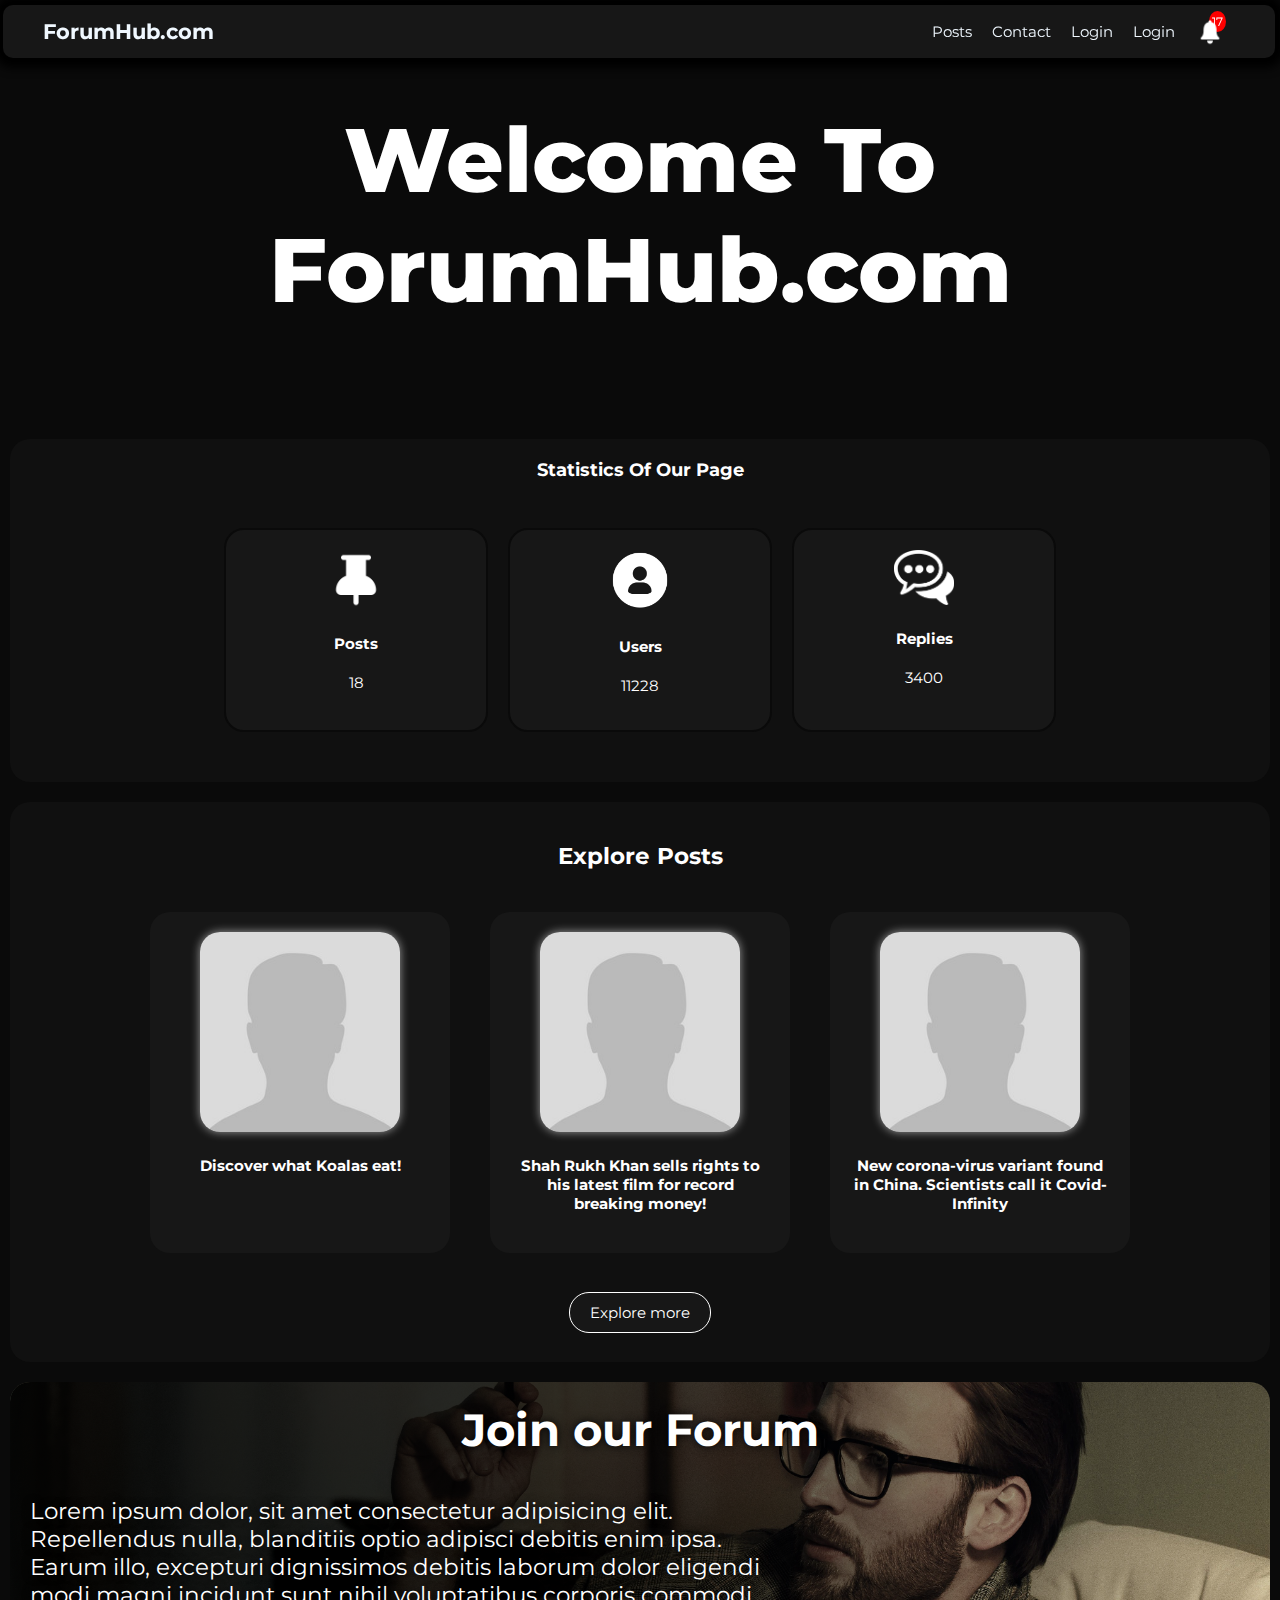
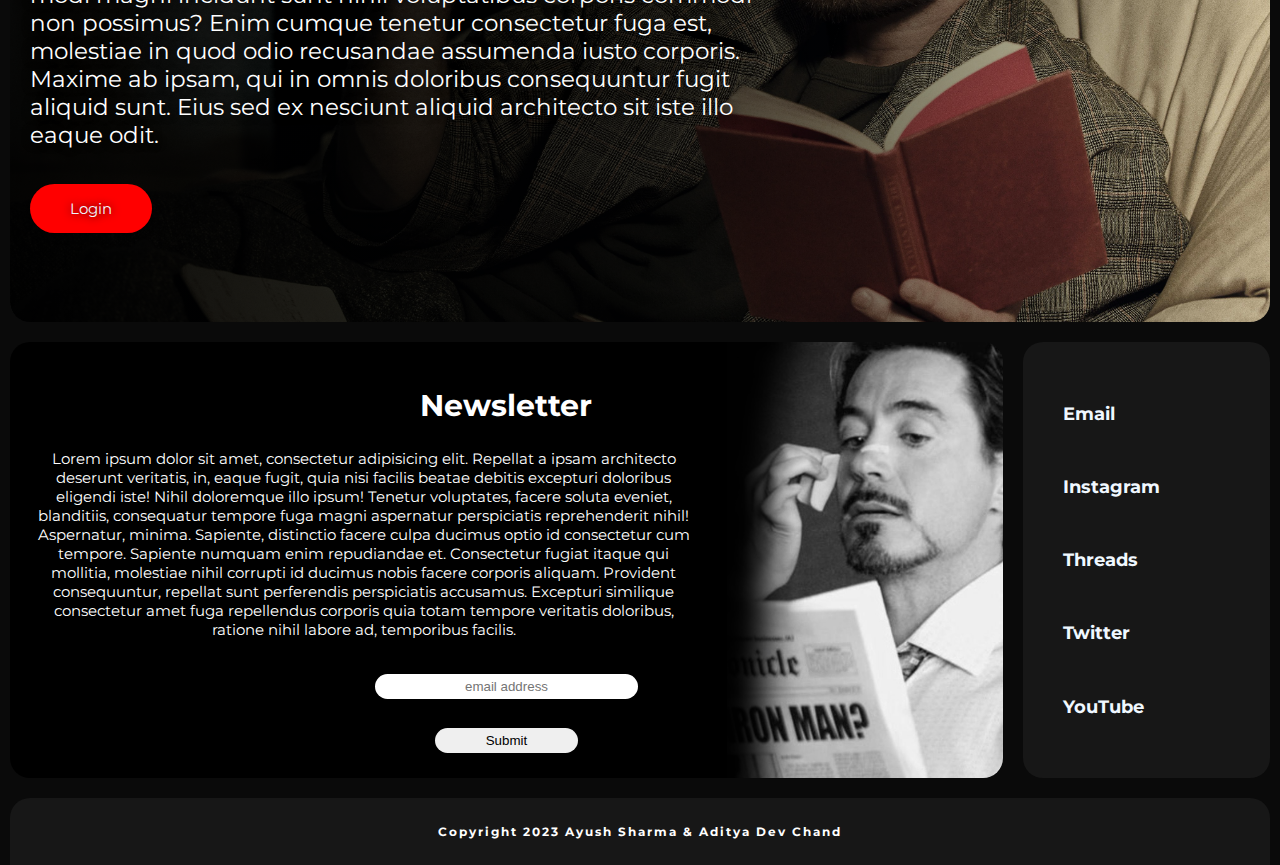
<file: index.html>
<!DOCTYPE html>
<html lang="en">
<head>
    <meta charset="UTF-8">
    <meta name="viewport" content="width=device-width, initial-scale=1.0">
    <title>Forum Page</title>
    <link rel="stylesheet" href="forum.css">
    <link href="https://fonts.googleapis.com/css2?family=Montserrat&display=swap" rel="stylesheet">

</head>
<body>
    <nav class="navbar grid">
        <h1 id="logo">ForumHub.com</h1>
        <ul>
            <li><a href="post-page.html">Posts</a></li>
            <li><a href="#contact">Contact</a></li>
            <!-- <li><a href="login.html" class="login-btn">Login</a></li> -->
            <li><a href="profile.html"><span id="usernameContainer"></span></a></li>
            <li id="loginContainer"><a href="login.html" class="login-btn">Login</a></li>
            <li>
                <div class="icon" onclick="toggleNotifi()">
                    <img src="assets/notification.png" alt="">
                    <span>17</span>
                </div>
                <div class="notifi-box" id="notify-box">
                    <h2>Notification: 
                        <span>17</span>
                    </h2>
                    <div class="notifi-item">
                        <img src="assets/profile.png" alt="">
                        <div class="text">
                            <h4>username</h4>
                            <p>@Lorem ipsum dolor sit amet.</p>
                        </div>
                    </div>
                

                    <div class="notifi-item">
                        <img src="assets/profile.png" alt="">
                        <div class="text">
                            <h4>username</h4>
                            <p>@Lorem ipsum dolor sit amet.</p>
                        </div>
                    </div>

                    <div class="notifi-item">
                        <img src="assets/profile.png" alt="">
                        <div class="text">
                            <h4>username</h4>
                            <p>@Lorem ipsum dolor sit amet.</p>
                        </div>
                    </div>

                    <div class="notifi-item">
                        <img src="assets/profile.png" alt="">
                         <div class="text">
                            <h4>username</h4>
                            <p>@Lorem ipsum dolor sit amet.</p>
                        </div>
                    </div>
                </div>
            </li>

        </ul>
    </nav>

    <section class="welcome grid">
        <h2>Welcome To <br>ForumHub.com</h2>
    </section>
    
    <section class="stats">
        <h3>Statistics Of Our Page</h3>

        <div class="stat-box ">
            <div class="pin">
                <img src="assets/pin.png" alt="pin icon">
                <h4>Posts</h4>
                <p class="count">18</p>
            </div>
            <div class="announce">    
                <img src="assets/profile-stat.png" alt="pin icon">
                <h4>Users</h4>
                <p class="count">11228</p>
            </div>
            <div class="convo">
                <img src="assets/convo.png" alt="convo icon">
                <h4>Replies</h4>
                <p class="count">3400</p>
            </div>
        </div>
    </section>

    <section class="posts">
        <h3>Explore Posts</h3>

        <div class="post-grid">
            <div class="post-box">
                <img src="assets/profile.png" alt="">
                <h4>Discover what Koalas eat!</h4>
            </div>
            <div class="post-box">
                <img src="assets/profile.png" alt="">
                <h4>Shah Rukh Khan sells rights to his latest film for record breaking money!</h4>
            </div>
            <div class="post-box">
                <img src="assets/profile.png" alt="">
                <h4>New corona-virus variant found in China. Scientists call it Covid-Infinity</h4>
            </div>
        </div>

        <div class="posts-btn">
            <a href="post-page.html" id="postbtn">Explore more</a>
        </div>
    </section>

    <section class="join">
        <div class="grad">
            <h2>Join our Forum</h2>
            <p class="leading">Lorem ipsum dolor, sit amet consectetur adipisicing elit. Repellendus nulla, blanditiis optio adipisci debitis enim ipsa. Earum illo, excepturi dignissimos debitis laborum dolor eligendi modi magni incidunt sunt nihil voluptatibus corporis commodi non possimus? Enim cumque tenetur consectetur fuga est, molestiae in quod odio recusandae assumenda iusto corporis. Maxime ab ipsam, qui in omnis doloribus consequuntur fugit aliquid sunt. Eius sed ex nesciunt aliquid architecto sit iste illo eaque odit.</p>
            <div class="join-btn">
                <a href="login.html" id="btn">Login</a>
            </div>
        </div>
    </section>

    <section class="news-cont grid">
        <div class="newsletter">
            <h2>Newsletter</h2>
            <p class="news-lead">Lorem ipsum dolor sit amet, consectetur adipisicing elit. Repellat a ipsam architecto deserunt veritatis, in, eaque fugit, quia nisi facilis beatae debitis excepturi doloribus eligendi iste! Nihil doloremque illo ipsum! Tenetur voluptates, facere soluta eveniet, blanditiis, consequatur tempore fuga magni aspernatur perspiciatis reprehenderit nihil! Aspernatur, minima. Sapiente, distinctio facere culpa ducimus optio id consectetur cum tempore. Sapiente numquam enim repudiandae et. Consectetur fugiat itaque qui mollitia, molestiae nihil corrupti id ducimus nobis facere corporis aliquam. Provident consequuntur, repellat sunt perferendis perspiciatis accusamus. Excepturi similique consectetur amet fuga repellendus corporis quia totam tempore veritatis doloribus, ratione nihil labore ad, temporibus facilis.</p>
            <form action="" id="news-form">
                <input type="email" id="news-box" placeholder="email address">
                <br>
                <input type="submit" id="sub">
            </form>
        </div>

        <div class="contact-us grid" id="contact">
            <div class="socials grid">

                <a href=""><h3>Email</h3></a>
                <a href=""><h3>Instagram</h3></a>
                <a href=""><h3>Threads</h3></a>
                <a href=""><h3>Twitter</h3></a>
                <a href=""><h3>YouTube</h3></a>
            </div>
        </div>
    </section>

    <footer>
        <h4>Copyright 2023 Ayush Sharma & Aditya Dev Chand</h4>
    </footer>
    <script>
         var username = localStorage.getItem('username');

// Retrieve the username from localStorage
var username = localStorage.getItem('username');

// Update the usernameContainer with the username
var usernameContainer = document.getElementById('usernameContainer');
var loginContainer = document.getElementById('loginContainer');

if (username) {
    usernameContainer.textContent = username;
    usernameContainer.classList.add('login-btn');
    usernameContainer.setAttribute('href', 'profile.html');
    loginContainer.style.display = 'none';
} else {
    usernameContainer.innerHTML = '<a href="login.html" class="login-btn">Login</a>';
}

// NOTIFICATION PANEL 

var box = document.getElementById('notify-box');
var down = false;

function toggleNotifi(){
    if (down){
        box.style.height = '0px';
        box.style.opacity =0;
        down = false;
    }
    else{
        box.style.height = '510px'
        box.style.opacity = 1;
        down = true;
    }
}

    </script>
</body>
</html>
</file>
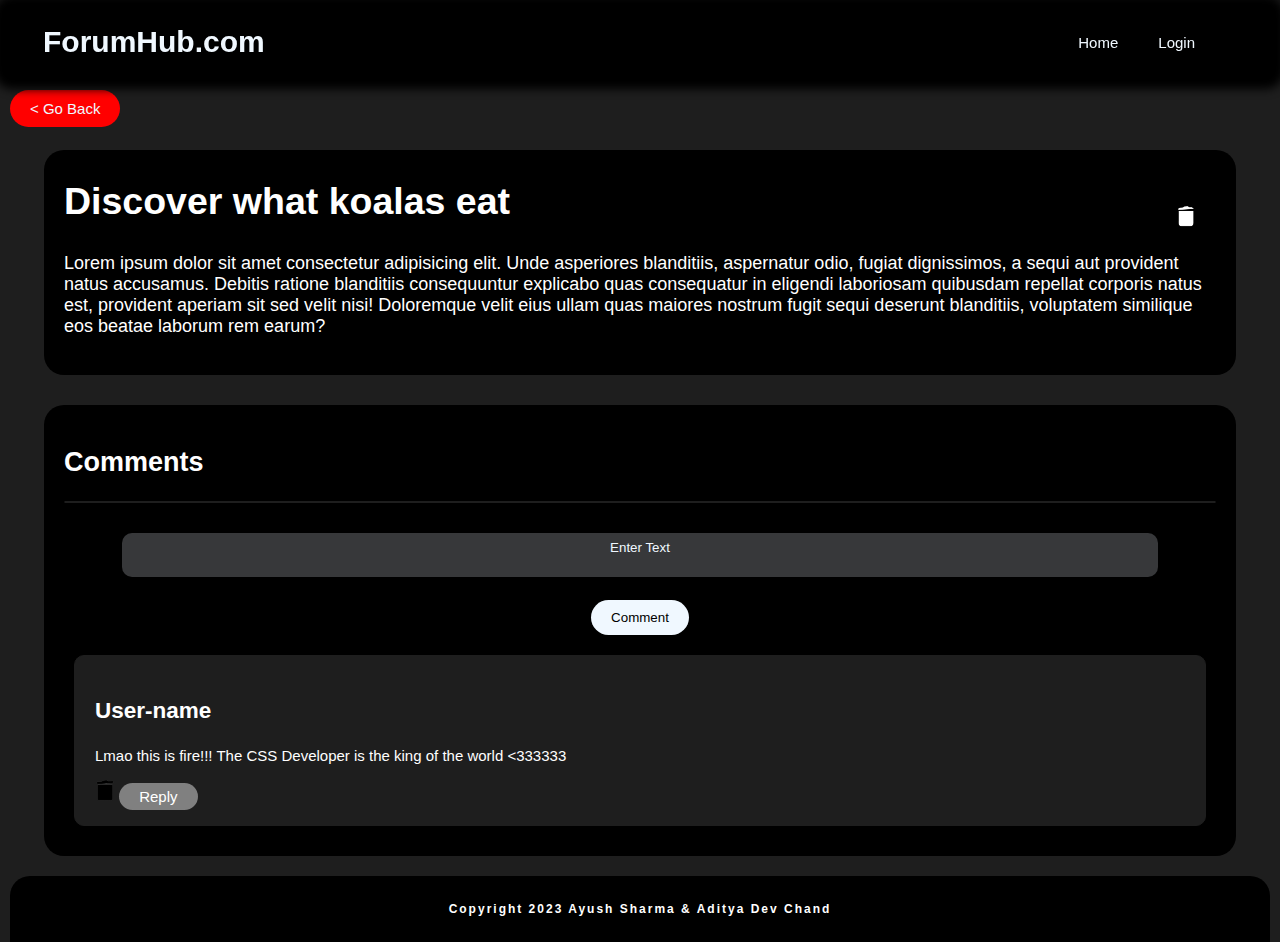
<file: post-click.html>
<!DOCTYPE html>
<html lang="en">
<head>
    <meta charset="UTF-8">
    <meta name="viewport" content="width=device-width, initial-scale=1.0">
    <title>Post Topic</title>
    <link rel="stylesheet" href="post-click.css">
</head>
<body>
    <div id="toast" class="toast">
        <p>Nigga you sure you wanna delete??</p>
  <button id="yesButton">Yes</button>
  <button id="noButton">No</button>
    </div>
    <div id="commentToast" class="toast">
        <p>Your comment is deleted.</p>
        <button id="commentYesButton">OK</button>
    </div>
    

    <nav class="navbar grid">
        <h1 id="logo">ForumHub.com</h1>
        <ul>
            <li><a href="index.html">Home</a></li>
            <li><a href="profile.html"><span id="usernameContainer"></span></a></li>
            <li id="loginContainer"><a href="login.html" class="login-btn">Login</a></li>
        </ul>
    </nav>
    <section class="goback">
        <a href="index.html" id="back-btn">&lt; Go Back</a>
    </section>

    <section class="container">
        <div class="heading">
            <div class="delete">
                <img src="assets/delete.png" alt="">
            </div>
            <h1>Discover what koalas eat</h1>
            <p>Lorem ipsum dolor sit amet consectetur adipisicing elit. Unde asperiores blanditiis, aspernatur odio, fugiat dignissimos, a sequi aut provident natus accusamus. Debitis ratione blanditiis consequuntur explicabo quas consequatur in eligendi laboriosam quibusdam repellat corporis natus est, provident aperiam sit sed velit nisi! Doloremque velit eius ullam quas maiores nostrum fugit sequi deserunt blanditiis, voluptatem similique eos beatae laborum rem earum?</p>
        </div>
    </section>

    <section class="comment-container">
        <div class="title">
            <h2>Comments</h2>
            <hr>
        </div>
        <div class="add-comment">
            <form>                
                <textarea id="textinput" required placeholder="Enter Text" onkeyup="textAreaAdjust(this)" style="overflow:hidden"></textarea>
                <br>
                <button type="submit">Comment</button>
            </form>
        </div>
        <div class="comment-box">
            <h3>User-name</h3>
            <p>Lmao this is fire!!! The CSS Developer is the king of the world <333333</p>
            <img src="./assets/delete.png" alt="" width="20px" id="commentdelete">
            <a href="#" onclick="Reply()" id="reply-btn">Reply</a>
            <div class="reply-container">
            <textarea id="textinput" required placeholder="Enter Text" onkeyup="textAreaAdjust(this)" style="overflow:hidden"></textarea>
                <br>
                <button type="submit" id="sub">Reply</button>
                </div>
        </div>
        

    </section>
    <footer>
        <h4>Copyright 2023 Ayush Sharma & Aditya Dev Chand</h4>
    </footer>
    <script>
        // RESIZE TEXT AREA --DO NOT DELETE--
function textAreaAdjust(element) {
  element.style.height = "1px";
  element.style.height = (25+element.scrollHeight)+"px";
}
const textinput = document.getElementById('textinput');
const sub = document.getElementById('sub');
const reply = document.getElementById('reply-btn');
function Reply() {
  const replyContainers = document.querySelectorAll('.reply-container');
  
  // Loop through all reply containers and set their display to "block"
  replyContainers.forEach(function (container) {
    container.style.display = "block";
    reply.style.display = "none";
  });
}
const deleteButton = document.querySelector('.delete img');
const toast = document.getElementById('toast');
const yesButton = document.getElementById('yesButton');
const noButton = document.getElementById('noButton');

deleteButton.addEventListener('click', function () {
  // Show the toast message
  toast.style.display = 'block';
  
  // Hide the toast message when either "Yes" or "No" button is clicked
  yesButton.addEventListener('click', function () {
    toast.style.display = 'none';
    // Perform the "Yes" action here if needed
  });

  noButton.addEventListener('click', function () {
    toast.style.display = 'none';
    // Perform the "No" action here if needed
  });
});
const commentDeleteButton = document.getElementById('commentdelete');
const commentToast = document.getElementById('commentToast');
const commentYesButton = document.getElementById('commentYesButton');

commentDeleteButton.addEventListener('click', function () {
  // Show the comment delete toast message
  commentToast.style.display = 'block';
  
  // Hide the comment delete toast message when the "OK" button is clicked
  commentYesButton.addEventListener('click', function () {
    commentToast.style.display = 'none';
    // Perform any additional actions needed after deleting the comment
  });
});



    </script>
</body>
</html>
</file>
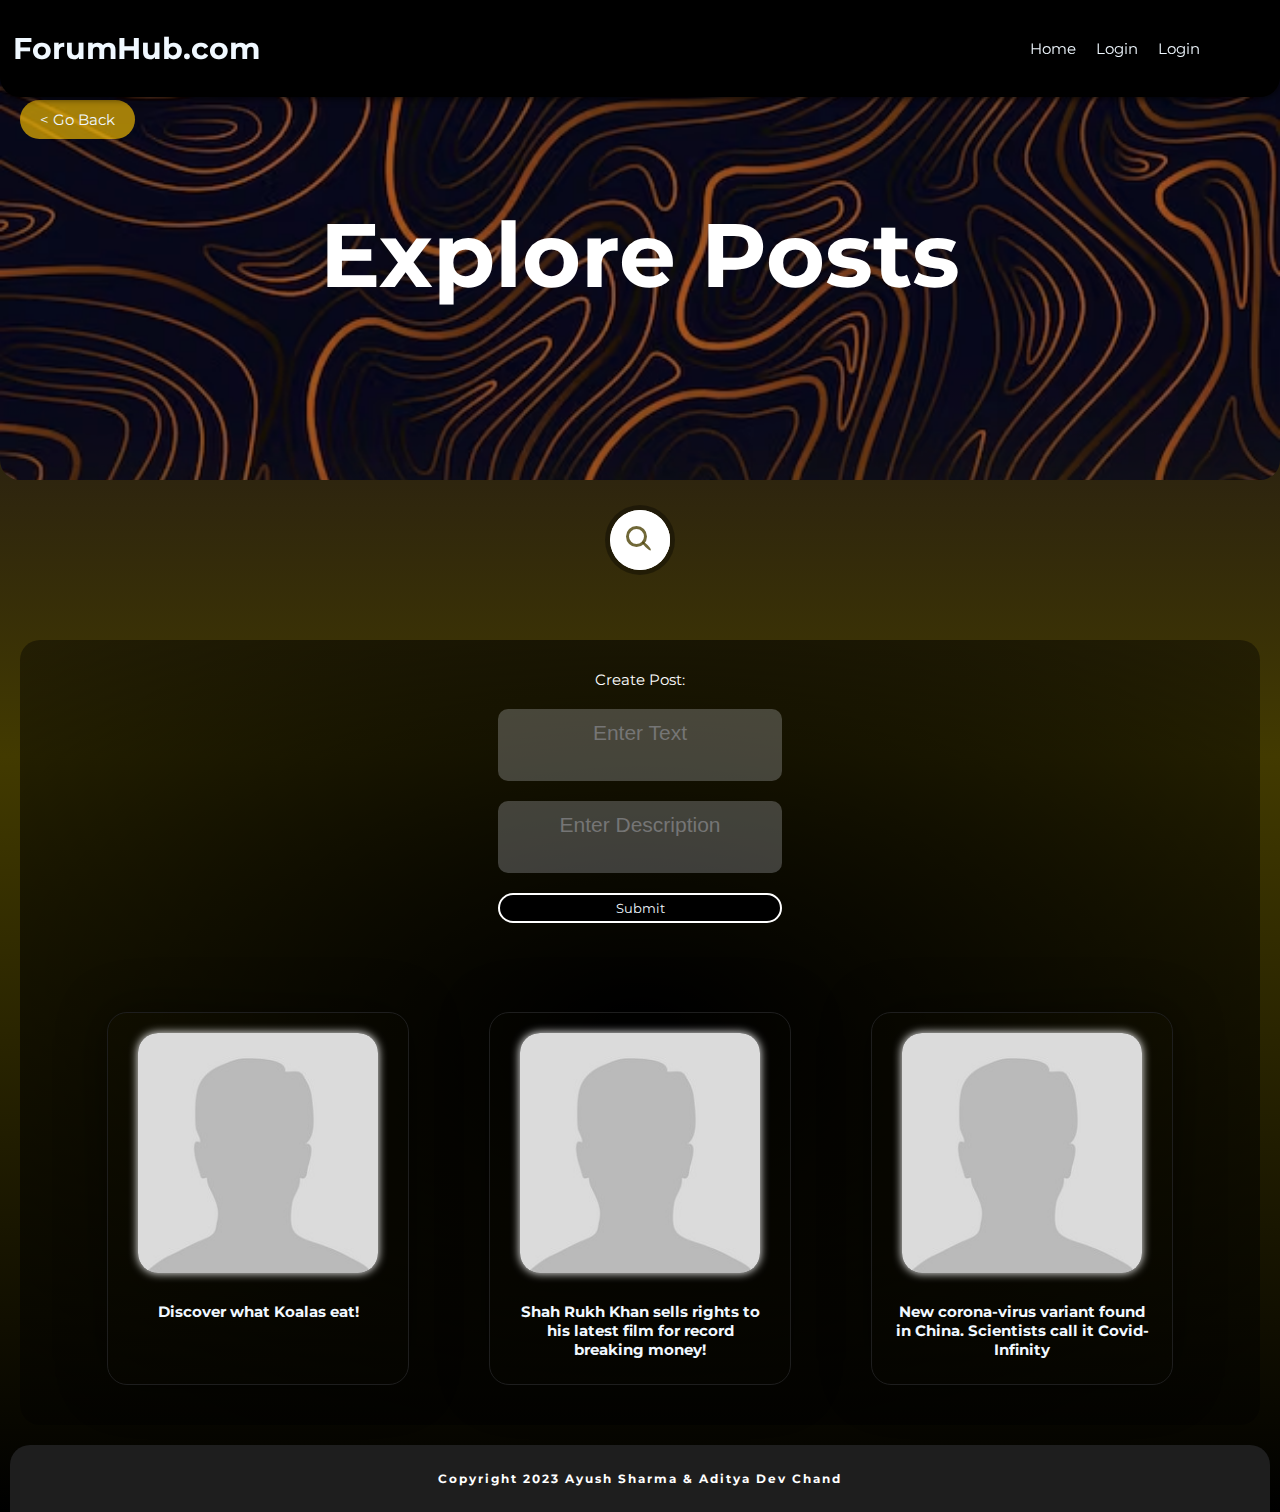
<file: post-page.html>
<!DOCTYPE html>
<html lang="en">
<head>
    <meta charset="UTF-8">
    <meta name="viewport" content="width=device-width, initial-scale=1.0">
    <title>Explore Posts | ForumHub</title>
    <link rel="stylesheet" href="post-page.css">
    <link href="https://fonts.googleapis.com/css2?family=Montserrat&display=swap" rel="stylesheet">

</head>
<body>
    <nav class="navbar grid">
        <h1 id="logo">ForumHub.com</h1>
        <ul>
            <li><a href="index.html">Home</a></li>
            <li><a href="profile.html"><span id="usernameContainer"></span></a></li>
            <li id="loginContainer"><a href="login.html" class="login-btn">Login</a></li>
        </ul>
    </nav>
    <section class="goback">
        <a href="index.html" id="back-btn">&lt; Go Back</a>
    </section>
    <section class="welcome">
        <h1>Explore Posts</h1>
    </section>
    <section class="search">
       <div class="icon"></div>
       <div class="input">
        <input type="text" placeholder="Search" id="Mysearch">
       </div>
       <span class="clear" onclick="document.getElementById('Mysearch').value = ''"></span>
    </section>

    <section class="posts">
        <div class="post-container grid">
            <div class="forScript">
                <form id="enter-post">
                    <label for="textinput   ">Create Post:</label>
                    <textarea id="textinput" required placeholder="Enter Text" onkeyup="textAreaAdjust(this)" style="overflow:hidden"></textarea>
                    <textarea id="textinput" required placeholder="Enter Description" onkeyup="textAreaAdjust(this)" style="overflow:hidden"></textarea>

                    <button type="submit">Submit</button>
                </form>
                <br>
            </div>
                <div class="box-container">

                    <div class="box">
                      <a href="post-click.html">
                          <img src="assets/profile.png" alt="">
                          <h4>Discover what Koalas eat!</h4>
                        </a>
                    </div>
                    <div class="box">
                       <a href="">
                           <img src="assets/profile.png" alt="">
                           <h4>Shah Rukh Khan sells rights to his latest film for record breaking money!</h4>
                        </a>
                    </div>
                    <div class="box">
                       <a href="">
                           <img src="assets/profile.png" alt="">
                           <h4>New corona-virus variant found in China. Scientists call it Covid-Infinity</h4>
                        </a>
                    </div>
                </div>
            
        </div>
    </section>

    <footer>
        <h4>Copyright 2023 Ayush Sharma & Aditya Dev Chand</h4>
    </footer>

</body>
<script>
// Get the form element and the post container
const form = document.getElementById('enter-post');
const postContainer = document.querySelector('.post-container');

// Add an event listener to the form submission
form.addEventListener('submit', function(event) {
  event.preventDefault(); // Prevent form submission

  // Get the text input value
  const userInput = document.getElementById('textinput').value;

  // Create a new row container
  const newRow = document.createElement('div');
  newRow.classList.add('row');

  // Create a new box element
  const newBox = document.createElement('div');
  newBox.classList.add('box');

  // Create an image element
  const image = document.createElement('img');
  image.src = 'assets/profile.png';
  image.alt = '';

  // Create a heading element
  const heading = document.createElement('h4');
  heading.textContent = userInput;

  // Append the image and heading elements to the new box
  newBox.appendChild(image);
  newBox.appendChild(heading);

  // Append the new box to the new row
  newRow.appendChild(newBox);

  // Append the new row to the post container
  postContainer.appendChild(newRow);

  // Clear the input value
  document.getElementById('textinput').value = '';
});
var username = localStorage.getItem('username');

// Retrieve the username from localStorage
var username = localStorage.getItem('username');

// Update the usernameContainer with the username
var usernameContainer = document.getElementById('usernameContainer');
var loginContainer = document.getElementById('loginContainer');

if (username) {
    usernameContainer.textContent = username;
    usernameContainer.classList.add('login-btn');
    usernameContainer.setAttribute('href', 'profile.html');
    loginContainer.style.display = 'none';
} else {
    usernameContainer.innerHTML = '<a href="login.html" class="login-btn">Login</a>';
}






// RESIZE TEXT AREA --DO NOT DELETE--
function textAreaAdjust(element) {
  element.style.height = "1px";
  element.style.height = (25+element.scrollHeight)+"px";
}

// SEARCH BAR CLEARING SCRIPT DO NOT DELETE 
const icon = document.querySelector('.icon');
const search = document.querySelector('.search');
icon.onclick = function(){
    search.classList.toggle('active')
}
</script>
</html>
</file>
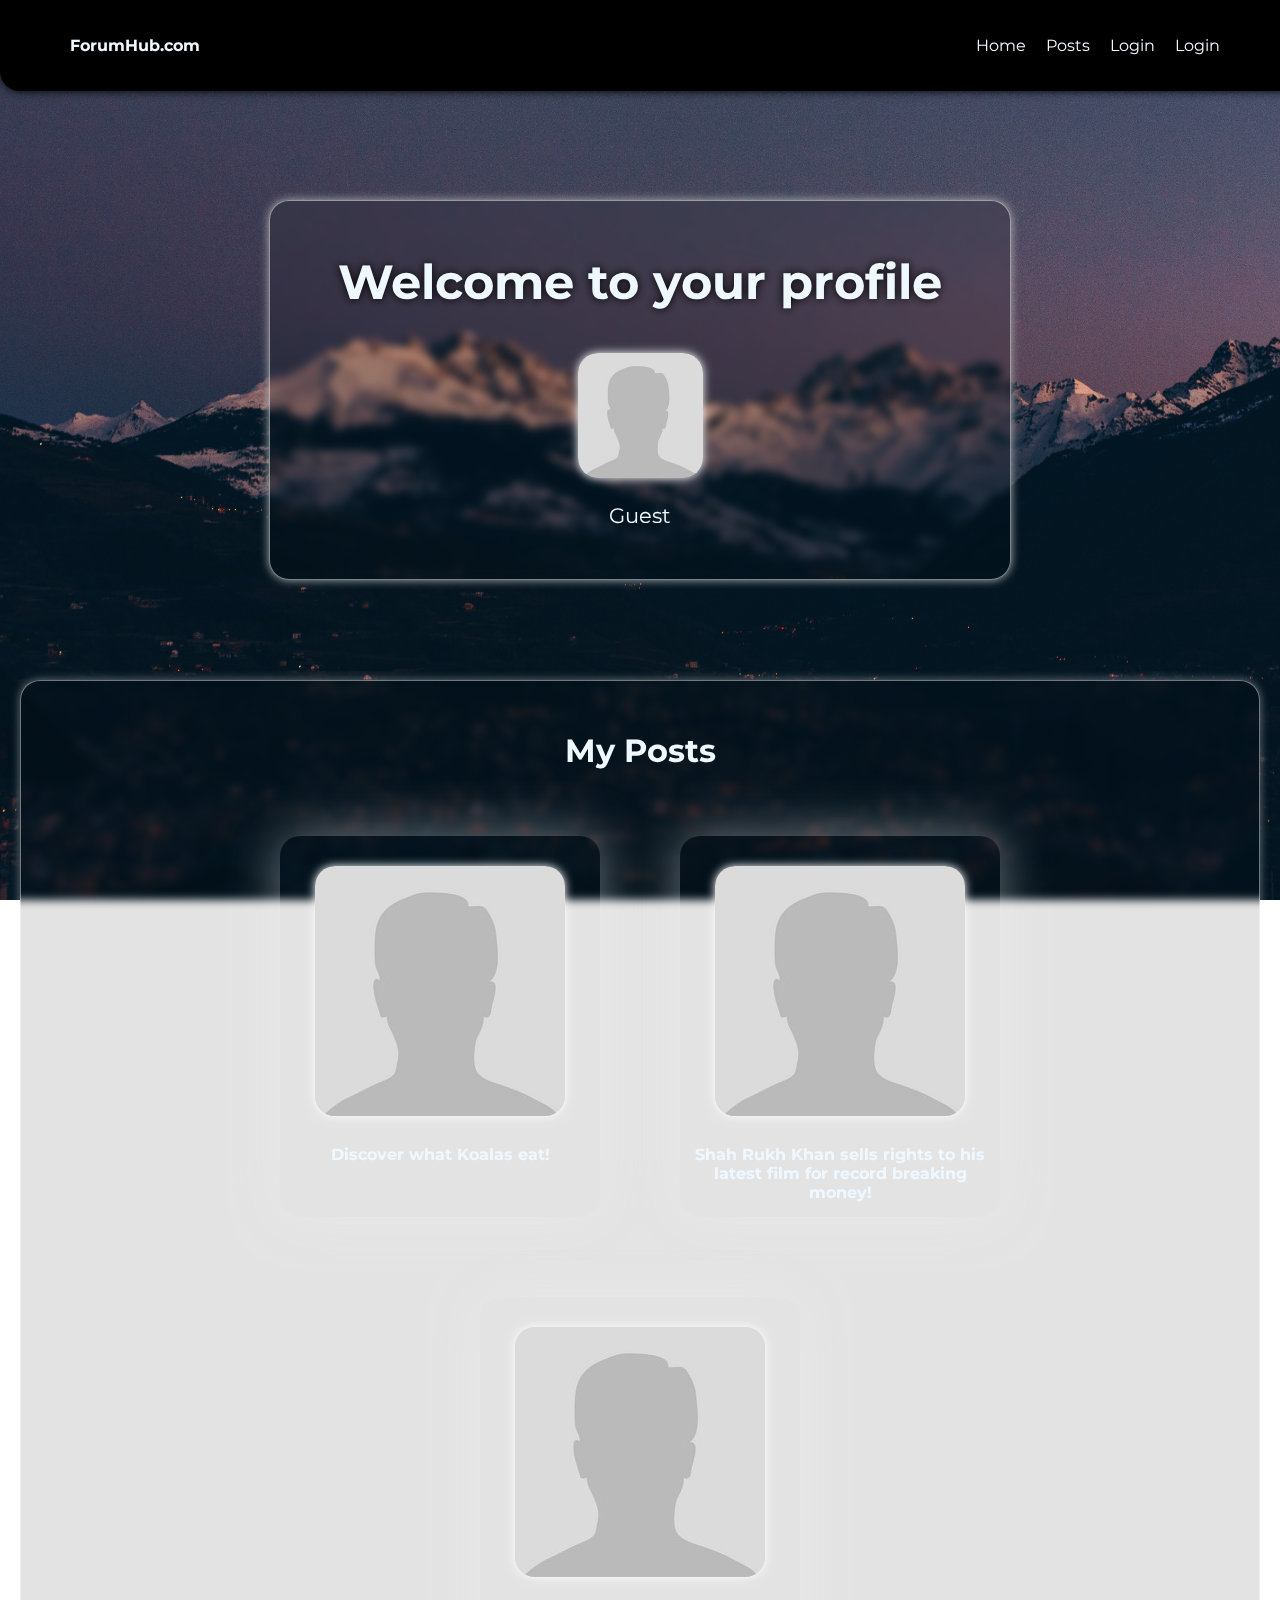
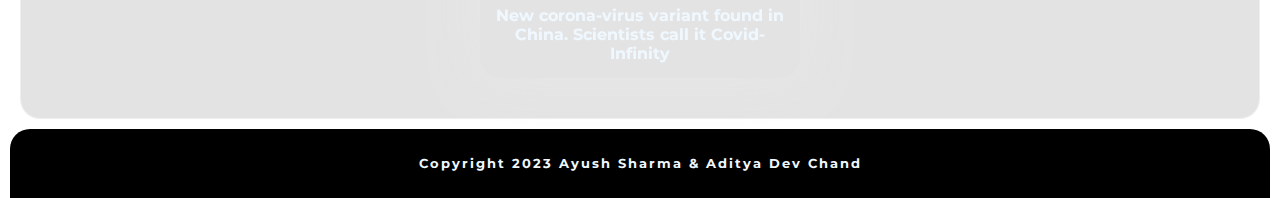
<file: profile.html>
<!DOCTYPE html>
<html>
<head>
    <title>Profile Page</title>
    <link rel="stylesheet" href="profile.css">
    <meta name="viewport" content="width=device-width, initial-scale=1.0">

    <link href="https://fonts.googleapis.com/css2?family=Montserrat&display=swap" rel="stylesheet">

</head>
<body>
    <div id="toast" class="toast">Hogya bhai tu login</div>

    <nav class="navbar grid">
        <h1 id="logo">ForumHub.com</h1>
        <ul>
            <li><a href="index.html">Home</a></li>
            <li><a href="post-page.html">Posts</a></li>
            <li><span id="usernameContainer"></span></li>
            <li id="loginContainer" style="display: none;"><a href="login.html" class="login-btn">Login</a></li>
            <li id="logoutContainer" style="display: none;"><button  id="logoutButton" class="login-btn">Logout</button></li>
        </ul>
    </nav>
<div class="whole-container">

    <div id="logout-message"></div>
    
    
    <section class="container">
        <div class="welcome">
            <h1>Welcome to your profile</h1>
        </div>
        <div class="box">
            <img src="assets/profile.png" alt="">
            <p id="username"></p>
        </div>
    </section>
    
    <section class="my-posts">
        <div class="box-container">
            <h2>My Posts</h2>
            <div class="post-box">
              <a href="post-click.html">
                  <img src="assets/profile.png" alt="">
                  <h4>Discover what Koalas eat!</h4>
                </a>
            </div>
            <div class="post-box">
               <a href="">
                   <img src="assets/profile.png" alt="">
                   <h4>Shah Rukh Khan sells rights to his latest film for record breaking money!</h4>
                </a>
            </div>
            <div class="post-box">
               <a href="">
                   <img src="assets/profile.png" alt="">
                   <h4>New corona-virus variant found in China. Scientists call it Covid-Infinity</h4>
                </a>
            </div>
            
    </section>

    <footer>
        <h4>Copyright 2023 Ayush Sharma & Aditya Dev Chand</h4>
    </footer>
</div>
    <script>
        // Retrieve the username from localStorage
        var username = localStorage.getItem('username');

        // Display the username in the profile page
        document.getElementById('username').textContent = 'Username: ' + username;
        
// Retrieve the username from localStorage
var username = localStorage.getItem('username');

// Update the username in the profile section
var usernameElement = document.getElementById('username');
if (username) {
    usernameElement.textContent = username;
} else {
    usernameElement.textContent = 'Guest';
}

// Show/hide the login/logout buttons in the navigation bar
var usernameContainer = document.getElementById('usernameContainer');
var loginContainer = document.getElementById('loginContainer');
var logoutContainer = document.getElementById('logoutContainer');

if (username) {
    usernameContainer.textContent = username;
    logoutContainer.style.display = 'block';
} else {
    usernameContainer.innerHTML = '<a href="login.html" class="login-btn">Login</a>';
    loginContainer.style.display = 'block';
}


// LOGOUT MESSAGE DO NOT REMOVE 

// Add event listener to the logout button
var logoutButton = document.getElementById('logoutButton');
logoutButton.addEventListener('click', function(event) {
    event.preventDefault();

    // Clear the username from localStorage
    localStorage.removeItem('username');

    // Set the logout message
    var logoutMessage = document.getElementById('logout-message');
    logoutMessage.textContent = 'You have been logged out.';

    // Show the logout message
    logoutMessage.style.display = 'block';

    // Redirect to the login page after 2 seconds
    setTimeout(function() {
        window.location.href = 'login.html';
    }, 2000);
});

// TOAST MESSAGE 
var isLoggedIn = true; // Change this to your actual login logic

if (isLoggedIn) {
  // Show the toast message
  var toast = document.getElementById('toast');
  toast.textContent = 'You are logged in';
  toast.style.backgroundColor = '#28a745'; // Green color for success
  toast.style.display = 'block';

  // Hide the toast message after 2 seconds (2000 milliseconds)
  setTimeout(function () {
    toast.style.display = 'none';
  }, 2000);
}



    </script>
</body>
</html>
</file>
<file: forum.css>
/* VARS */

:root {
    --primary: rgb(23, 23, 23);
    --secondary: rgb(10, 10, 10);
    --tertiary : rgb(16, 16, 16);
}

*{
    scroll-behavior: smooth;
}


/* BASE STYLES */

body {
    word-wrap: break-word;
    box-sizing: border-box;
    font-size: 15px;
    margin: 0;
    padding: 0;
    color: white;
    background-color: var(--secondary);
    font-family: 'Montserrat', sans-serif;
    overflow-x: hidden;
}

a {
    text-decoration: none;
    color: aliceblue;
}

li {
    list-style: none;
}

/* FONTS  */
h1 {
    font-size: 1.4em;
}

#logo {
    padding: 0px 0px;
    grid-column: 1/9;
    text-align: center;
}

.welcome {
    text-align: center;
    grid-column: 1/9;
    align-items: center;
    grid-row: 2;
    padding-bottom: 20px;
    font-size: 2em;
    margin: 20px;
}

/* MOBILE  */

.grid {
    display: grid;
    grid-template-columns: repeat(8, 1fr);
    grid-gap: 10px;
}

.navbar {
    background-color: var(--primary);
    color: aliceblue;
    box-shadow: 0px 0px 10px black;
    align-items: center;
 
}

.navbar ul {
    display: flex;
    display: none;
    justify-content: flex-end;
    grid-column: 6/9;
    padding: 0px 70px;
    align-self: center;
}

.navbar li {
    padding: 10px;
}

.navbar a {
    transition: 0.2s ease-in-out;
}

.stats {
    height: fit-content;
    text-align: center;
    background-color: var(--tertiary);
    margin: 10px;
    margin-bottom: 20px;
    padding-bottom: 40px;
    border-radius: 20px;
}

.stats h3 {
    padding: 20px 0px;
    text-align: center;
}

.convo {
    background-color: var(--primary);
    border: 2px solid var(--secondary);
    border-radius: 20px;
    margin: 10px;
    margin-bottom: 10px;
    padding: 20px 100px;
    transition: 0.3s ease-in-out;

}

.convo:hover {
    transform: scale(1.05);
}

.pin {
    background-color: var(--primary);
    border: 2px solid var(--secondary);
    border-radius: 20px;
    margin: 10px;
    padding: 20px 100px;
    transition: 0.3s ease-in-out;
}

.pin:hover {
    transform: scale(1.05);
}

.announce {
    background-color: var(--primary);
    border-radius: 20px;
    border: 2px solid var(--secondary);
    margin: 10px;
    padding: 20px 100px;
    transition: 0.3s ease-in-out;
}

.announce:hover {
    transform: scale(1.05);
}

.stats img {
    width: 60px;
    filter: invert();
}


.stat-box {
    display: flex;
    flex-direction: row;
    flex-wrap: wrap;
    justify-content: center;
}

.post-grid {
    display: flex;
    flex-wrap: wrap;
    justify-content: center;
}

.post-box {
    margin: 20px;
    text-align: center;
    /* border: 2px solid var(--secondary); */
    border-radius: 20px;
    width: 300px;
    padding: 20px;
    padding-top: 20px;
    background-color: var(--primary);
    box-sizing: border-box;
    word-break: break-word;
    margin-bottom: 40px;

}

.posts {
    background-color: var(--tertiary);
    margin: 10px 10px;
    margin-bottom: 20px;
    border-radius: 20px;
    overflow: hidden;
}

.posts h3 {
    margin-top: 10px;
    padding-top: 30px;
    text-align: center;
    font-size: 1.5em;
}

.post-box img {
    max-width: 200px;
    width: 90%;
    border-radius: 20px;
    box-shadow: 0px 0px 10px rgba(255, 255, 255, 0.573);
}


.join {
    padding: 20px;
    background-color: black;
    height: fit-content;
    text-shadow: 0px 0px 10px black;
    margin: 10px;
    border-radius: 20px;
}

.join h2 {
    font-size: 2em;
    margin-bottom: 40px;
    text-align: center;
}

.leading {
    width: 100%;
    font-size: 1.0em;
    margin-bottom: 50px;
}

#btn {
    background-color: red;
    text-align: center;
    padding: 15px 40px;
    border-radius: 40px;
    transition: 0.2s ease-in-out;
}

#btn:hover {
    background-color: aliceblue;
    color: red;
    font-weight: 900;
}

.join-btn {
    margin-bottom: 20px;
}

footer {
    text-align: center;
    background-color: var(--primary);
    padding: 10px;
    margin: 10px 10px 0px 10px;
    border-radius: 20px;
    border-bottom-left-radius: 0px;
    border-bottom-right-radius: 0px;
    letter-spacing: 2px;
}

footer h4 {
    font-size: 0.8em;
}

.posts-btn {
    text-align: center;
    margin: 10px;
    margin-bottom: 40px;

}

#postbtn {
    background-color: var(--primary);
    color: white;
    border: 1px solid white;
    border-radius: 20px;
    padding: 10px 20px;
    align-items: center;
    text-align: center;
    margin: 20px;
    transition: 0.3s ease-in-out;
}

#postbtn:hover {
    color: black;
    background-color: white;
    font-weight: 900;
}

.newsletter {
    border-radius: 20px;
    grid-column: 1/9;
    background-color: black;

    padding: 20px;
    margin: 10px 10px 10px 10px;
    grid-auto-rows: minmax(200px, auto);
}

.news-lead {
    width: 100%;
    text-align: center;
}

.contact-us {
    border-radius: 20px;
    grid-column: 1/9;
    background-color: black;
    padding: 20px;
    margin: 10px;
}

.socials {
    display: flex;
    flex-wrap: wrap;
    padding: 20px;
    margin: 0px;
    text-align: center;
}

.news-cont h2 {
    font-size: 2em;
    text-align: center;
}

.news-cont form {
    margin-top: 30px;
    display: flex;
    flex-direction: column;
    justify-content: center;
    align-items: center;
}

.news-cont input {
    margin: 5px;
}

#news-box {
    padding: 5px 60px;
    border: none;
    width: 15%;
    border-radius: 20px;
    text-align: center;
}

#sub {
    border: none;
    /* width: 15%; */
    padding: 5px 20px;
    border-radius: 20px;
    transition: 0.2s ease-in-out;
}

#sub:hover {
    background-color: red;
    color: aliceblue;
}

.login-btn {
    display: block;
}

.navbar a:hover {
    color: red;
    text-shadow: 0px 0px 10px white;
}

.socials a {
    transition: 0.2s ease-in-out;
}
.socials{
    text-align: center;
    align-items: center;
}

.socials a:hover {
    text-shadow: 0px 0px 10px white;
}

.icon {
    cursor: pointer;
    margin-right: -100px;
    transition: 0.2s ease-in-out;
    line-height: 60px;
}
.icon:hover{
    filter: drop-shadow(0px 0px 10px red);
    
}

.icon span {
    background: #f00;
    padding: 3px;
    font-size: 0.8em;
    border-radius: 50%;
    color: #fff;
    vertical-align: top;
    margin-left: -20px;
}

.icon img {
    display: inline-block;
    width: 30px;
    margin-top:25px;
    filter: invert();
}

.notifi-box {
    background-color: var(--secondary);
    width: 500px;
    height: 0;
    opacity: 0;
    overflow-y: scroll;
    transition: 0.3s all ease-in-out;
    position: absolute;
    top: 50px;
    border-radius: 20px;
    box-shadow: 0px 0px 10px black;
    right: 80px;
}

.notifi-box h2 {
    font-size: 1.5em;
    text-align: center;
    margin-bottom: 10px;
    color: #999;
}

.notifi-box h2 span {
    color: #f00;
}

.notifi-item {
    display: flex;
    border-bottom: 1px solid #eee;
    padding: 15px 15px;
    margin-bottom: 15px;
    cursor: pointer;
    transition: 0.2s ease-in-out;
}

.notifi-item:hover {
    background-color: #eee;
    color: var(--secondary);
}

.notifi-item img {
    display: block;
    box-shadow: 0px 0px 10px black;
    height: 100px;
    width: 100px;
    margin-right: 10px;
    border-radius: 20px;
}

.notifi-item .text h4 {
    color: #777;
    font-size: 1em;
}

@media screen and (min-width:1000px) {
    .welcome h2 {
        text-align: center;
        grid-column: 2/8;
        grid-row: 2;
        font-size: 3em;
        font-weight: 800;
    }

    /* .welcome h2::before {
        content: "";
        height: 60%;
        width: 100%;
        position: absolute;
        top: 20px;
        left: 0px;
        background: url(assets/bg3.jpg);
        background-position: center;
        background-repeat: no-repeat;
        background-size: 2300px;
        z-index: -1;
    } */
   
    
    .navbar {
        position: fixed;
        border-bottom-left-radius: 10px;
        border-bottom-right-radius: 10px;
        border-radius: 10px;
        top: 5px;
        margin-left:3px ;
        margin-right: 5px;
        box-shadow: 0px 0px 10px 10px black;
        left: 0;
        height: fit-content;
        right: 0;
        z-index: 9999;
    }

    .navbar ul {
        display: flex;
        align-items: center; 
        margin: 0px;
        height: 10px;
    }

    .join {
        padding: 20px;
        overflow: hidden;
        position: relative;
        background: url(assets/newletter.jpg);
        background-position: center;
        background-position-y: -160px;
        background-repeat: no-repeat;
        background-size: cover;
        height: 500px;
        margin: 10px;
        border-radius: 20px;
    }

    .join h2 {
        font-size: 3em;
        margin: 20px;
        margin-bottom: 40px;

    }

    .leading {
        width: 60%;
        margin: 20px;
        font-size: 1.5em;
        margin-bottom: 50px;
    }

    #btn {
        margin: 20px;
    }

    .newsletter {
        border-radius: 20px;
        grid-column: 1/8;
        background-color: black;
        background-image: url(assets/news.png);
        background-repeat: no-repeat;
        background-position: right;
        background-size: 300px;
        padding: 20px;
        margin: 10px 0px 10px 10px;
        grid-auto-rows: minmax(200px, auto);
    }

    .news-lead {
        width: 70%;
    }

    .contact-us {
        border-radius: 20px;
        grid-column: 8/9;
        background-color: var(--primary);
        padding: 20px;
        margin: 10px;
    }

    .socials {
        display: flex;
        flex-wrap: wrap;
        padding: 20px;
        margin: 0px;
        text-align: center;
    }


    .news-cont h2 {
        font-size: 2em;
    }

    .news-cont form {
        margin-top: 30px;
        display: flex;
        flex-direction: column;
        justify-content: center;
        align-items: center;
    }

    .news-cont input {
        margin: 5px;
    }

    #news-box {
        padding: 5px 60px;
        border: none;
        width: 15%;
        border-radius: 20px;
        text-align: center;
    }

    #sub {
        border: none;
        width: 15%;
        padding: 5px 0px;
        border-radius: 20px;
    }

    .grad {
        position: absolute;
        top: 0px;
        left: 0px;
        background: linear-gradient(to right, rgba(0, 0, 0, 0.938), rgba(0, 0, 0, 0.77), rgba(0, 0, 0, 0));
        height: 100%;
        width: 100%;
    }

    #logo {
        grid-column: 1/5;
        padding: 0px 40px;
  display: flex; 
  align-items: center; 
    }
}

@media screen and (max-width:380px) {
    .welcome {
        font-size: 1em;
        text-align: center;
    }
    footer h4{
        font-size: 0.8em;
        letter-spacing: 0px;
    }
    .pin{
        padding: 20px 50px;
    }
    .announce{
        padding: 20px 50px;
    }
    .convo{
        padding: 20px 50px;
    }
}

@media screen and (min-width: 380px) and (max-width:999px) {
    .welcome{
        text-align: left;
    }
    footer h4{
        font-size: 0.8em;
        letter-spacing: 0px;
    }
}
</file>
<file: post-click.css>
:root{
    --primary: black;
    --primary-blue: rgb(11, 0, 39);
    --secondary: rgb(30, 30, 30);
    --secondary-gold: rgb(66, 58, 0);
}
textarea::placeholder{
    color: aliceblue;
}
textarea{
    color: white;
}
body{
    word-wrap: break-word;
    box-sizing: border-box;
    font-size: 15px;
    margin: 0;
    padding: 0;
    color: white;
    background-color: var(--secondary);
    font-family:'Montserrat', sans-serif;
    overflow-x: hidden;
}
.comment-box a{
    color: white;
    background-color: gray;
    padding: 5px 20px;
    /* margin: 0px 10px; */
    border-radius: 20px;
    border: none;
    transition: 0.2s ease-in-out;
}
.comment-box a:hover{
    background-color: azure;
    color: black;
}
#sub:hover{
    background-color: azure;
    color: black;
}
.reply-container button{
    cursor: pointer;
    background-color: gray;
    color: white;
    padding: 10px 20px;
    margin: 10px;
    border-radius: 20px;
    border: none;
    transition: 0.2s ease-in-out;   
}
.toast {
    display: none;
    position: fixed;
    bottom: 20px;
    right: 20px;
    background-color: #333;
    color: #fff;
    padding: 20px 20px;
    border-radius: 5px;
    animation: slideIn 0.5s, fadeOut 0.5s 4s;
  }
  
  @keyframes slideIn {
    from {
      transform: translateY(100%);
    }
    to {
      transform: translateY(0);
    }
  }
  
  @keyframes fadeOut {
    from {
      opacity: 1;
    }
    to {
      opacity: 0;
    }
  }
  .toast button {
    margin-top: 10px;
    padding: 5px 10px;
    border: none;
    background-color: #4f4f4f;
    color: #fff;
    border-radius: 5px;
    cursor: pointer;
    margin-right: 10px;
  }
  
  .toast button:last-child {
    margin-right: 0;
  }
  
.reply-container{
    display: none;
}
a{
    text-decoration: none;
    color: aliceblue;
}
li{
    list-style: none;
}

.navbar a:hover{
    color: red;
    text-shadow: 0px 0px 10px  white;    
}
.grid{
    display: grid;
    grid-template-columns: repeat(8,1fr);
    grid-gap: 10px;
}

#logo{
    padding: 0px 0px;
    grid-column: 1/9;
    text-align: center;
}
.navbar{
    background-color: black;
    color: aliceblue;
    box-shadow: 0px 0px 10px black;
}

.navbar ul{
    display: none;
    justify-content: flex-end;
    grid-column: 6/9;
    padding: 0px 70px;
    align-self: center;
}
.navbar li{
    padding:  10px;
}
#back-btn{
    position: absolute;
    top: 80px;
    left: 10px;
    background-color: red;
    padding: 10px 20px;
    border-radius: 20px;
    transition: 0.3s ease-in-out;
}
#back-btn:hover{
    background-color:rgba(255, 255, 255, 0.41);
    color: black;
    box-shadow: 0px 0px 20px white;
}
.container{
    background-color: var(--primary);
    margin: 30px auto;
    margin-top: 70px;
    padding: 20px 15px;
    border-radius: 20px;
    padding-top: 1px;
    width: 90%;
    align-items: center;
    height: 100%;
}
.container h1{
    margin-top: 10px;
    margin-bottom: 30px;
    font-size: 2.5em;
}
.container p{
    font-size: 1.2em;
}
.comment-container{
    background-color: var(--primary);
    margin:  auto;
    padding: 20px 15px;
    border-radius: 20px;
    padding-top: 1px;
    width: 90%;
    align-items: center;
    height: 100%;
    margin-bottom: 20px;
}
.add-comment{
    display: flex;
    flex-direction: column;
    justify-content: center;
    text-align: center;
    align-self: center;
    margin: auto;
}
.add-comment button{
    background-color: aliceblue;
    color: black;
    padding: 10px 20px;
    margin: 10px;
    border-radius: 20px;
    border: none;
    transition: 0.2s ease-in-out;
}
.add-comment button:hover{
    background-color: red;
}
textarea{
    background-color: rgba(240, 248, 255, 0.226);
    border: none;
    font-family: Arial, Helvetica, sans-serif;
    text-align: center;
    border-radius: 10px;
    resize:unset;
    width: 90%;
    align-items: center;
    align-self: center;
  padding: 7px 20px;
  margin: 10px auto;
  box-sizing: border-box;
}
.title {
    margin-bottom: 0px;
    font-size: 1.2em;
}
hr{
    margin-top: 0px;
    border: 1px solid var(--secondary);
  border-radius: 5px;
}
.comment-box{
    border: 1px solid var(--secondary);
    padding: 20px;
    margin: 10px;
    border-radius: 10px;
    background-color: var(--secondary);
}
.comment-box h3{
    font-size: 1.5em;
}
footer{
    text-align: center;
    background-color: var(--primary);
    padding: 10px;
    margin: 10px 10px 0px 10px;
    border-radius: 20px;
    border-bottom-left-radius: 0px;
    border-bottom-right-radius: 0px;
    letter-spacing: 2px;
}
footer h4{
    font-size: 0.8em;
}


    .delete img{
        width: 20px;
        float: right;
        filter: invert();
        margin-top: 15px;
        cursor: pointer;
        padding: 10px;
        margin-right: 10px;
        transition: 0.3s ease-in-out;
        transition-delay: 0.2s;
        border-radius: 100%;
        border: 0px solid red;
    }
    .delete img:hover{
        box-shadow: 0px 0px 10px black;
        transform: scale(1.2);
    }
@media screen and (min-width: 1000px) {

    .navbar {
        position: fixed;
        border-bottom-left-radius: 10px;
        border-bottom-right-radius: 10px;
        border-radius: 10px;
        top: 5px;
        margin-left:3px ;
        margin-right: 5px;
        box-shadow: 0px 0px 10px 10px black;
        left: 0;
        height: fit-content;
        right: 0;
        z-index: 9999;
    }
    #logo{
        grid-column: 1/6;
        text-align: left;
        padding: 0px 40px;
    }
    .navbar ul{
        display: flex;
        align-items: center; 
        margin: 0px;
        height: 10px;

    }
    .container{
        margin-top: 150px;
        padding: 20px 20px;
    }
    .comment-container{
        padding: 20px;
    }
    .title{
        margin-bottom: 20px;
    }
    #back-btn{
        top: 90px;
    }

}
@media screen and (max-width:350px) {
    #logo{
        font-size: 1.0em;
        grid-column: 1/9;
        text-align: center;
        align-items: center;
        align-self: center;
    }
    .heading h1{
        font-size: 2em;
    }
    .delete img{
        margin: 0px;
    }
    .heading p{
        font-size: 1em;
    }
    footer{
        grid-column: 1/9;
        text-align: center;
    }
    .title{margin-bottom: 0px;}
    .comment-container{
        padding:5px 5px;
    }
    .comment-container h2{
        text-align: center;
    }
    .container{
        padding: 20px 5px;
        margin-top: 70px;
    }
    #back-btn{
        padding: 3px 8px;
        top: 65px
    }
}
</file>
<file: post-page.css>
/* VARS */

:root {
    --primary: black;
    --primary-blue: rgb(11, 0, 39);
    --secondary: rgb(30, 30, 30);
    --secondary-gold: rgb(66, 58, 0);
}




/* BASE STYLES */

body {
    word-wrap: break-word;
    box-sizing: border-box;
    font-size: 15px;
    margin: 0;
    padding: 0;
    color: white;
    background: linear-gradient(rgb(11, 0, 39), rgb(66, 58, 0), black);
    font-family: 'Montserrat', sans-serif;
    overflow-x: hidden;
}

a {
    text-decoration: none;
    color: aliceblue;
}

li {
    list-style: none;
}



/* MAIN  */
.navbar a:hover {
    color: red;
    text-shadow: 0px 0px 10px white;
}

.grid {
    display: grid;
    grid-template-columns: repeat(8, 1fr);
    grid-gap: 10px;
}

#logo {
    padding: 0px 0px;
    grid-column: 1/9;
    text-align: center;
}

.navbar {
    background-color: black;
    color: aliceblue;
    box-shadow: 0px 0px 10px black;
}

.navbar ul {
    display: none;
    justify-content: flex-end;
    grid-column: 6/9;
    padding: 0px 70px;
    align-self: center;
}

.navbar li {
    padding: 0px 10px;
}

.welcome {
    margin-top: 10px;
}

.welcome::before {
    content: "";
    width: 100%;
    height: 50%;
    position: absolute;
    top: 30px;
    left: 0px;
    background: url(assets/2newbg.png);
    background-repeat: no-repeat;
    background-position: center;
    border-radius: 20px;

    background-size: cover;
    z-index: -1;
}

.welcome h1 {
    font-size: 6em;
    text-align: center;
}

.posts {
    margin-top: 100px;
}

.post-container {
    display: flex;
    flex-direction: column;
    flex-wrap: wrap;
    justify-content: center;
    text-align: center;
    align-items: center;
    background-color: black;
    margin: 20px;
    border-radius: 20px;
    flex-direction: row;
}

.post-container textarea {
    background-color: rgba(240, 248, 255, 0.226);
    border: none;
    font-family: Arial, Helvetica, sans-serif;
    text-align: center;
    border-radius: 10px;
    resize: unset;
    max-width: 100%;
    max-width: 300px;
    padding: 12px 20px;
    margin: 10px;
    box-sizing: border-box;
}

.box img {
    margin-top: 20px;
    border-radius: 20px;
    max-width: 300px;
    width: 80%;
    box-shadow: 0px 0px 10px white;
}

.box-container {
    display: flex;
    justify-content: center;
    flex-wrap: wrap;
    flex-direction: row;
}

.box {
    text-align: center;
    align-items: center;
    margin: 40px;
    border: 1px solid var(--secondary);
    border-radius: 20px;
    max-width: 300px;
    width: 20%;
    flex-grow: 1;
    box-shadow: 0px 0px 50px rgba(0, 0, 0, 0.46);
}

.box h4 {
    padding: 5px 20px;
}

#enter-post {
    display: flex;
    flex-direction: column;
    margin: 20px;
    margin-bottom: 10px;
}

#enter-post label,
input,
button {
    margin: 10px;
}

#enter-post input {
    padding: 5px 15px;
    border: none;
    border-radius: 20px;
    text-align: center;
}

#enter-post button {
    padding: 5px 15px;
    border: none;
    border-radius: 20px;
    font-family: 'Montserrat', sans-serif;

    border: 2px solid white;
    background-color: black;
    color: aliceblue;
    transition: 0.3s ease-in-out;
}

#enter-post button:hover {
    background-color: white;
    color: black;
}

footer {
    text-align: center;
    background-color: var(--secondary);
    padding: 10px;
    margin: 10px 10px 0px 10px;
    border-radius: 20px;
    border-bottom-left-radius: 0px;
    border-bottom-right-radius: 0px;
    letter-spacing: 2px;
}

footer h4 {
    font-size: 0.8em;
}

#back-btn {
    position: absolute;
    top: 80px;
    left: 10px;
    background-color: rgba(255, 196, 0, 0.636);
    padding: 10px 20px;
    border-radius: 20px;
    transition: 0.3s ease-in-out;
}

#back-btn:hover {
    background-color: var(--primary-blue);
    box-shadow: 0px 0px 20px white;
}

.search {
    position: relative;
    width: 60px;
    height: 60px;
    background: white;
    border-radius: 60px;
    transition: 0.5s;
    margin: auto;
    box-shadow: 0 0 0 5px #00000058;
    overflow: hidden;
}

.search .icon {
    position: absolute;
    top: 0px;
    left: 0px;
    width: 60px;
    height: 60px;
    background: rgb(255, 255, 255);
    border-radius: 60px;
    display: flex;
    justify-content: center;
    align-items: center;
    z-index: 1000;
    cursor: pointer;
}

.search .input {
    position: relative;
    width: 300px;
    height: 58px;
    left: 60px;
    top: -10px;
    display: flex;
    justify-content: center;
    align-items: center;
}

.search .input input {
    position: absolute;
    top: 0px;
    width: 100%;
    border: none;
    height: 100%;
    outline: none;
    font-size: 18px;
}

.search .icon::before {
    content: '';
    position: absolute;
    width: 15px;
    height: 15px;
    border: 3px solid #493f03c9;
    border-radius: 50%;
    transform: translate(-4px, -4px);

}

.search .icon::after {
    content: '';
    position: absolute;
    width: 3px;
    height: 12px;
    background: #493f03c9;
    border-radius: 50%;
    transform: translate(6px, 6px) rotate(315deg);
}

.search.active {
    width: 360px;
}

.clear {
    position: absolute;
    top: 50%;
    transform: translateY(-50%);
    width: 15px;
    height: 15px;
    right: 15px;
    cursor: pointer;
    align-items: center;
}

.clear::before {
    position: absolute;
    content: '';
    width: 1px;
    height: 15px;
    background: #9999;
    transform: rotate(45deg);
}

.clear::after {
    position: absolute;
    content: '';
    width: 1px;
    height: 15px;
    background: #9999;
    transform: rotate(315deg);
}

@media screen and (min-width: 1000px) {
    textarea {
        font-size: 1.4em;
        color: aliceblue;
    }

    .posts {
        margin-top: 150px;
    }

    #back-btn {
        top: 100px;
        left: 20px;
    }

    .navbar {
        position: fixed;
        border-bottom-left-radius: 20px;
        border-bottom-right-radius: 20px;
        top: 0;
        left: 0;
        right: 0;
        z-index: 9999;
    }

    #logo {
        grid-column: 1/4;
        padding: 10px 40px;
        transform: translateX(-100px);

    }

    .navbar ul {
        display: flex;
    }

    .welcome {
        margin: 200px;
        align-items: center;
    }

    .box {
        width: 1200px;
    }

    .post-container {
        margin-top: -80px;
        background: radial-gradient(black, rgba(0, 0, 0, 0.396));
    }

}

@media screen and (min-width: 300px) and (max-width: 600px) {

    .box-container {
        flex-direction: column;
    }

    .box {
        width: 80%;
    }

    footer h4 {
        font-size: 0.8em;
        letter-spacing: 0px;
    }
    .search {
        width: 30px;
        height: 30px;

    }

    .search .icon {
        position: absolute;
        top: 0px;
        left: 0px;
        width: 32px;
        height: 30px;

    }

    .search .input {
        width: 300px;
        height: 58px;
        left: 60px;
        top: -10px;

    }

    .search .input input {
        top: -15px;

    }

    .search.active {
        width: 260px;
    }

    #back-btn {
        top: 80px;
        font-size: 1em;
        padding: 5px 7px;
    }
    .welcome h1{
        font-size: 2.5em;
        margin-top: 60px;
    }
    footer h4{
        font-size: 0.7em;
        letter-spacing: 0px;
    }

}

@media screen and (max-width: 299px) {
    footer h4 {
        font-size: 0.6em;
        letter-spacing: 0px;
    }
    .box{
        margin: 10px 40px;
    }

    #back-btn {
        top: 50px;
        font-size: 0.7em;
        padding: 5px 7px;
    }

    #logo {
        font-size: 1em;
    }

    .welcome h1 {
        font-size: 2.5em;
        margin-top: 35px;
    }

    .search {
        width: 30px;
        height: 30px;

    }

    .search .icon {
        position: absolute;
        top: 0px;
        left: 0px;
        width: 32px;
        height: 30px;

    }

    .search .input {
        width: 300px;
        height: 58px;
        left: 60px;
        top: -10px;

    }

    .search .input input {
        top: -15px;

    }

    .search.active {
        width: 260px;
    }




}
</file>
<file: profile.css>
body {
    margin: 0;
    padding: 0;
    display: flex;
    font-family:'Montserrat', sans-serif;
    justify-content: center;
    align-items: center;
    color: aliceblue;
    background-image: url(assets/profile-bg.jpg);
    background-repeat:no-repeat;
    background-position: top;
    background-size:cover;
    background-attachment: fixed;
}
.toast {
    display: none;
    position: fixed;
    top: 20px;
    right: 20px;
    background-color: #28a745; /* Green color for success */
    color: #fff;
    padding: 10px 20px;
    border-radius: 5px;
    animation: slideIn 0.5s, fadeOut 0.5s 2s;
  }
  
  @keyframes slideIn {
    from {
      transform: translateY(-100%);
    }
    to {
      transform: translateY(0);
    }
  }
  
  @keyframes fadeOut {
    from {
      opacity: 1;
    }
    to {
      opacity: 0;
    }
  }
  
.navbar{
    position: fixed;
    top: 0px;
    padding: 20px;
    left: 0px;
    width: 100%;
    background-color: black;
    z-index: 9999;
    color: aliceblue;
    box-shadow: 0px 0px 10px black;
}
#username{
    font-size: 3.5em;
}
#logout-message {
    background-color: #007bff;
    color: #fff;
    padding: 0px;
    text-align: center;
    font-weight: bold;
    display: none;
}
.whole-container{
    display: flex;
    flex-direction: column;
}

.navbar ul{
    display: none;
    justify-content: flex-end;
    grid-column: 6/9;
    padding: 0px 70px;
    align-self: center;
}
.navbar li{
    padding: 0px 10px;
    align-self: center;
}
a{
    text-decoration: none;
    color: aliceblue;
}
.navbar a{
    transition: 0.2s ease-in-out;
}
.navbar a:hover{
    text-shadow: 0px 0px 10px white;
    color: rgb(185, 133, 234);
}
li{
    list-style: none;
}
.grid{
    display: grid;
    grid-template-columns: repeat(8,1fr);
    grid-gap: 10px;
}
#logo{
    padding: 20px 0px;
    grid-column: 3/7;
    font-size: 3em;
    grid-row: 1;
    align-self: center;
    margin: 10px;
}
.container h1{
    font-size: 2.5em;
    text-align: center;
    text-shadow: 0px 0px 10px black;
}
.container{
    
    background-color: rgba(0, 0, 0, 0.112);
    backdrop-filter: blur(4px);
    border: 1px solid rgba(255, 255, 255, 0.477);
    padding: 30px;
    border-radius: 20px;
    display: flex;
    justify-content: center;
    flex-direction: column;
    box-shadow: 0px 0px 10px  rgb(176, 176, 176);
    margin: 100px 10px;
    margin-top: 200px;
}
.box{
    justify-content: center;
    text-align: center;
    align-items: center;
    align-self: center;
    padding: 10px 20px;
}
.box img{
    border-radius: 20px;
    width: 90%;
    box-shadow: 0px 0px 10px white;
}
.box p{
    font-size: 1.5em;
}
#logoutButton{
    align-self: center;
    padding: 5px 20px;
    background-color: black;
    border: none;
    border-radius: 20px;
    transition: 0.2s ease-in-out;
    color: white;
}
#logoutButton:hover{
    background-color: aliceblue;
    color: black;
}
.post-box img{
    margin-top: 20px;
    border-radius: 20px;
    box-shadow: 0px 0px 10px white;
}
.box-container h2{
   display: block;
   margin-top: 50px;
   width: 100%;
   font-size: 4em;
}
.box-container{
    display: flex;
    justify-content: center;
    flex-wrap: wrap;
    border: 1px solid var(--secondary);
    border-radius: 20px;
    margin: 10px;
    text-align: center;
    padding: 0px 100px;
    border:1px solid rgba(255, 255, 255, 0.427);
    box-shadow: 0px 0px 10px rgba(255, 255, 255, 0.41);
    backdrop-filter: blur(4px);
    margin-top: -50px;
    background-color: rgba(0, 0, 0, 0.108);
}
.post-box{
    text-align: center;
    align-items: center;
    margin: 40px;
    border: 1px solid var(--secondary);
    border-radius: 20px;
    max-width: 300px;
    flex-grow: 1;
    padding: 20px 190px;
    box-shadow: 0px 0px 50px rgba(236, 236, 236, 0.46);
}
.post-box h4{
    padding: 5px 0px;
    font-size: 3em;
    margin: 0px;
    width: 100%;
}
.welcome{
    font-size: 1.5em;
}
footer{
    text-align: center;
    background-color: black;
    padding: 10px;
    margin: 10px 10px 0px 10px;
    border-radius: 20px;
    border-bottom-left-radius: 0px;
    border-bottom-right-radius: 0px;
    letter-spacing: 2px;
}
footer h4{
    font-size: 1.8em;
}

@media screen and (min-width: 1000px) {
    .navbar{
        position: fixed;
        border-bottom-left-radius: 20px;
        border-bottom-right-radius: 20px;
        top: 0;
        left: 0;
        right: 0;
        z-index: 9999;
    }
    .welcome h1{
        font-size: 2em;
    }
    footer h4{
        font-size: 0.8em;
    }
    .box-container{
        margin: 0px 20px;
    }
    .container{
        margin: 200px;
        padding:20px 50px ;
        width: 50%;
        align-items: center;
        margin-bottom: 100px;
        align-self: center;
    }
    #username{
        font-size: 1.3em;
    }
    .box img{
        width: 50%;
    }
    #logo{
        grid-column: 1/6;
        padding: 0px 40px;
        font-size: 1em;
    }
    .navbar ul{
        display: flex;
    }
    .post-box {
        padding: 10px;
    }

    .post-box img{
        margin: 20px;

    }
    
    .post-box h4{
        font-size: 1em;
    }
    .box-container h2{
        font-size: 2em;
    }


}
@media screen and (max-width: 500px) {
       
        .container {
            align-items: flex-start;
            padding: 50px;
            margin-top: 50px;
            width: 80%;
            max-width: 600px;
            margin-bottom: 0px;
        }
        .box-container{
            flex-direction: column;
            /* flex-wrap: nowrap; */
            padding: 0;
        }
        .post-box h4{font-size: 8em;
        }
        .post-box{
            padding: 40px 200px;
            background-color: aquamarine;
        }
        
        
        .post-box img {
            width: 50%;
            
        }
    }
</file>
